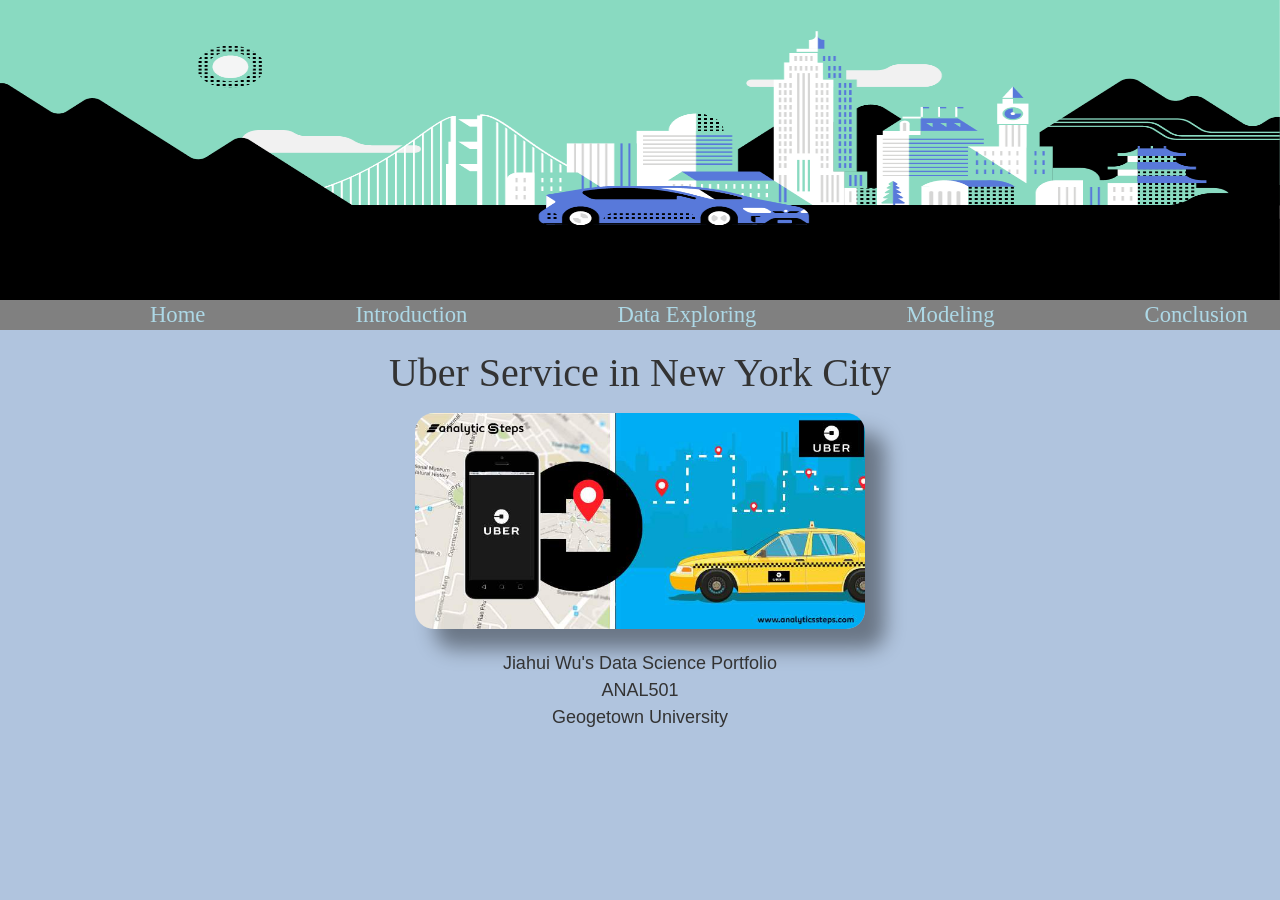
<file: webPage/index.html>
<!DOCTYPE html>
<html lang="en">
<head>
    <meta charset="UTF-8">
    <meta http-equiv="X-UA-Compatible" content="IE=edge">
    <meta name="viewport" content="width=device-width, initial-scale=1.0">
    <title>My Data Science Portfolio</title>
    <!-- reset the website -->
    <link rel="stylesheet" href="./reset.css">
</head>
<style>
    body{
        font-family: Georgia, 'Times New Roman', Times, serif;
        background-color: lightsteelblue;
        }

    .navy-wrapper{
        width: 100%;
        background-color: grey;
        height: 30px;
        line-height: 30px;
    }

    .tab li{
        float: left;
        margin-left: 150px;
    }
    .tab a{
        color:lightblue;
        font-size: 17pt;
    }
    .tab a:hover{color: mintcream;}

    /* dropdown */
    .dropdown-content{
        height: fit-content;
        background-color: white;
        border: rgb(204, 204, 204) solid 1px;
        display: none;
        /* avoid impact on its parent */
        position: absolute; 
        box-shadow: 0 0 5px rgba(0,0,0,0.3);
        z-index: 6;
    }
    .dropdown:hover .dropdown-content{
        display: block;}
    .dropdown-content a{
        display: block;
        width: 130px;
        font-size: 14pt;
        color: grey;
        border-top: rgb(204, 204, 204) solid 1px;
        box-shadow: 0 0 2px rgba(0,0,0,0.3)
    }
    .dropdown-content a:hover{color: black;}

    .main-wrapper{
        width: 100%;
        height: 500px;
        float: left;
    }
    .main{
        margin-left: auto;
        margin-right: auto;
        width:600px
        position:absolute;
        text-align: center;
    }

    .main h1{
        font-size: 30pt;
    }
    .main img{
        box-shadow: 20px 20px 20px rgba(0.5, 0, 0, 0.4);
        border-radius: 5mm;
    }

    .main p{
        font-family: Verdana, Geneva, Tahoma, sans-serif;
        font-size: 18px;}

    
</style>

<body>
    <div class="header">
        <img src="./pic/header_uber.png" alt="header_pic" width="100%" height="300px">
    </div>

    <div class="navy-wrapper">
        <div class="navy">
            <ul class="tab">
                <li>
                    <a href="./index.html">Home</a>
                </li>

                <li>
                    <a href="./Introduction.html">Introduction</a>
                </li>


                <li>
                    <a href="./EDA.html">Data Exploring</a>
                </li>

                <li class="dropdown">
                    <div class="dropdown-tab">
                        <a href="javascript:;">Modeling</a>
                    </div>
                    <div class="dropdown-content">
                        <a href="./RF.html">Tree</a>
                    </div>
                </li>

                <li>
                    <a href="#">Conclusion</a>
                </li>
            </ul>
        </div>
    </div>


    <div class="main-wrapper">
        <div class="main">
                <h1>Uber Service in New York City</h1>
                <img src="./pic/index_pic.jpeg" alt="Uber-pic" width="450px" >
                <br>
                <br>
                <p>Jiahui Wu's Data Science Portfolio</p>
                <p>ANAL501</p>
                <p>Geogetown University</p>
                
                
                <div class="content">


                </div>
        </div>
    </div>
</body>
</html>
</file>
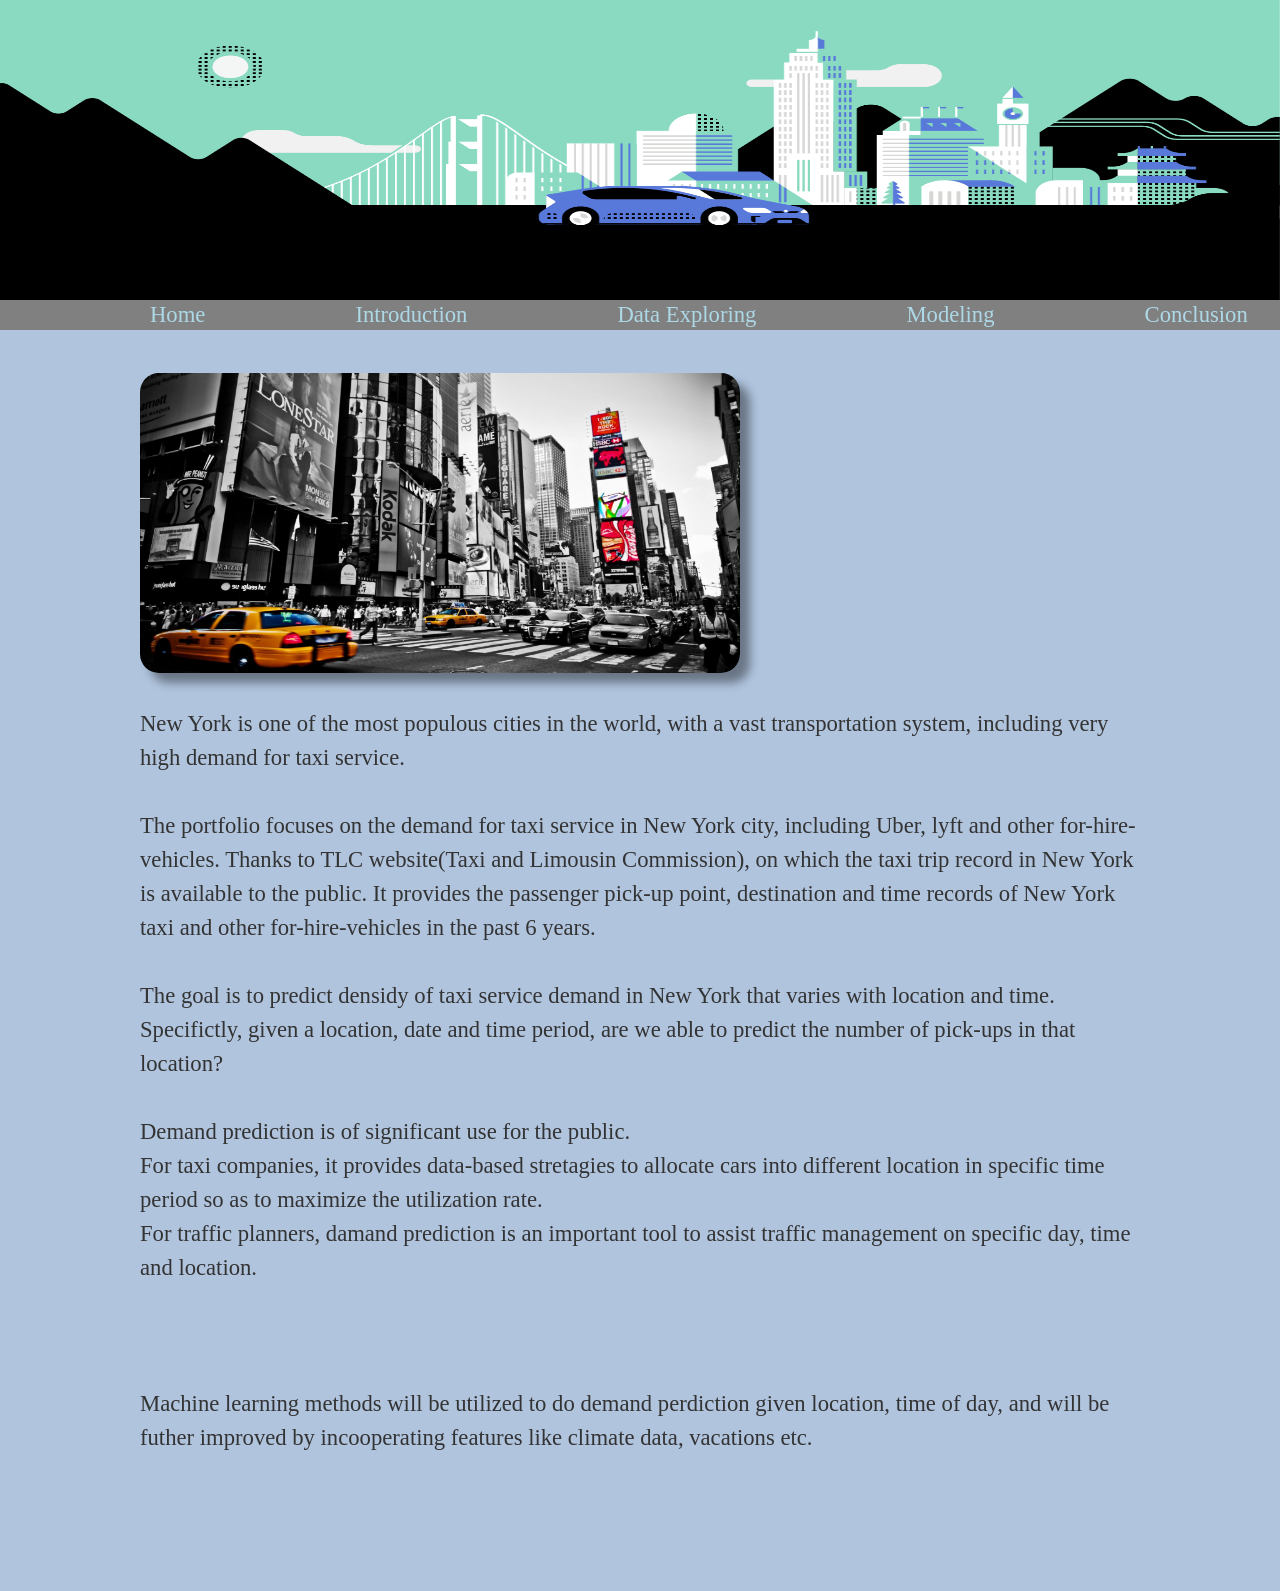
<file: webPage/Introduction.html>
<!DOCTYPE html>
<html lang="en">
<head>
    <meta charset="UTF-8">
    <meta http-equiv="X-UA-Compatible" content="IE=edge">
    <meta name="viewport" content="width=device-width, initial-scale=1.0">
    <title>Introduction</title>
    <link rel="stylesheet" href="./reset.css">

</head>
<style>
    body{
        font-family: Georgia, 'Times New Roman', Times, serif;
        background-color: lightsteelblue;
        }

    .navy-wrapper{
        width: 100%;
        background-color: grey;
        height: 30px;
        line-height: 30px;
    }

    .tab li{
        float: left;
        margin-left: 150px;
    }
    .tab a{
        color:lightblue;
        font-size: 17pt;
    }
    .tab a:hover{color: mintcream;}

    /* dropdown */
    .dropdown-content{
        height: fit-content;
        background-color: white;
        border: rgb(204, 204, 204) solid 1px;
        display: none;
        /* avoid impact on its parent */
        position: absolute; 
        box-shadow: 0 0 5px rgba(0,0,0,0.3);
        z-index: 6;
    }
    .dropdown:hover .dropdown-content{
        display: block;}
    .dropdown-content a{
        display: block;
        width: 120px;
        font-size: 14pt;
        color: grey;
        border-top: rgb(204, 204, 204) solid 1px;
        box-shadow: 0 0 2px rgba(0,0,0,0.3)
    }
    .dropdown-content a:hover{color: black;}

    .dropdown-content2{
        height: fit-content;
        background-color: white;
        border: rgb(204, 204, 204) solid 1px;
        display: none;
        /* avoid impact on its parent */
        position:absolute; 
        box-shadow: 0 0 5px rgba(0,0,0,0.3);
        z-index: 6;
        left: 101%;
        top:0;
    }

    .dropdown2:hover .dropdown-content2{
    display: block;} 

    .main{
        width: 100%;
        height: 500px;
        float: left;
        font-size: 17pt;
    }
    .intro{
        width :1000px;
        margin-right: auto;
        margin-left: auto;
        margin-top: 40px;
    }
    
    .main img{
            box-shadow: 10px 10px 10px rgba(0.5, 0, 0, 0.4);
            border-radius: 5mm;}
    
</style>

<body>
    <div class="header">
        <img src="./pic/header_uber.png" alt="header_pic" width="100%" height="300px">
    </div>

    <div class="navy-wrapper">
        <div class="navy">
            <ul class="tab">
                <li>
                    <a href="./index.html">Home</a>
                </li>

                <li>
                    <a href="./Introduction.html">Introduction</a>
                </li>


                <li>
                    <a href="./EDA.html">Data Exploring</a>
                </li>

                <li class="dropdown">
                    <div class="dropdown-tab">
                        <a href="javascript:;">Modeling</a>
                    </div>
                    <div class="dropdown-content">
                        <a href="./RF.html">Tree</a>
                    </div>
                </li>

                <li>
                    <a href="#">Conclusion</a>
                </li>
            </ul>
        </div>
    </div>

    <div class="main">
        <div class="intro">
            <img src = "./pic/intro_pic.jpeg" alt="header_pic" width="600px" height="300px">
            <br><br>
            <p>
                New York is one of the most populous cities in the world, with a vast transportation system, including very high demand for taxi service.
            </p>
            <br>
            <p>
                The portfolio focuses on the demand for taxi service in New York city, including Uber, lyft and other for-hire-vehicles. 
                Thanks to TLC website(Taxi and Limousin Commission), on which the taxi trip record in New York is available to the public. 
                It provides the passenger pick-up point, destination and time records of New York taxi and other for-hire-vehicles in the past 6 years.
            </p>
            <br>
            <p>
                The goal is to predict densidy of taxi service demand in New York that varies with location and time. 
            Specifictly, given a location, date and time period, are we able to predict the number of pick-ups in that location?
            </p>
            <br>
            <p>
               Demand prediction is of significant use for the public. 
               <br> 
               For taxi companies, it provides data-based stretagies to allocate cars into different location in specific time period so as to maximize the utilization rate.
               <br>
               For traffic planners, damand prediction is an important tool to assist traffic management on specific day, time and location.
               <br> 
            </p>
            <br>
            <br><br>
            <p>
                 Machine learning methods will be utilized to do demand perdiction given location, time of day, and will be futher improved by incooperating features like climate data, vacations etc.
            </p>
            <br><br><br><br>
        
                  
        </div>
    </div>
</body>
</html>
</file>
